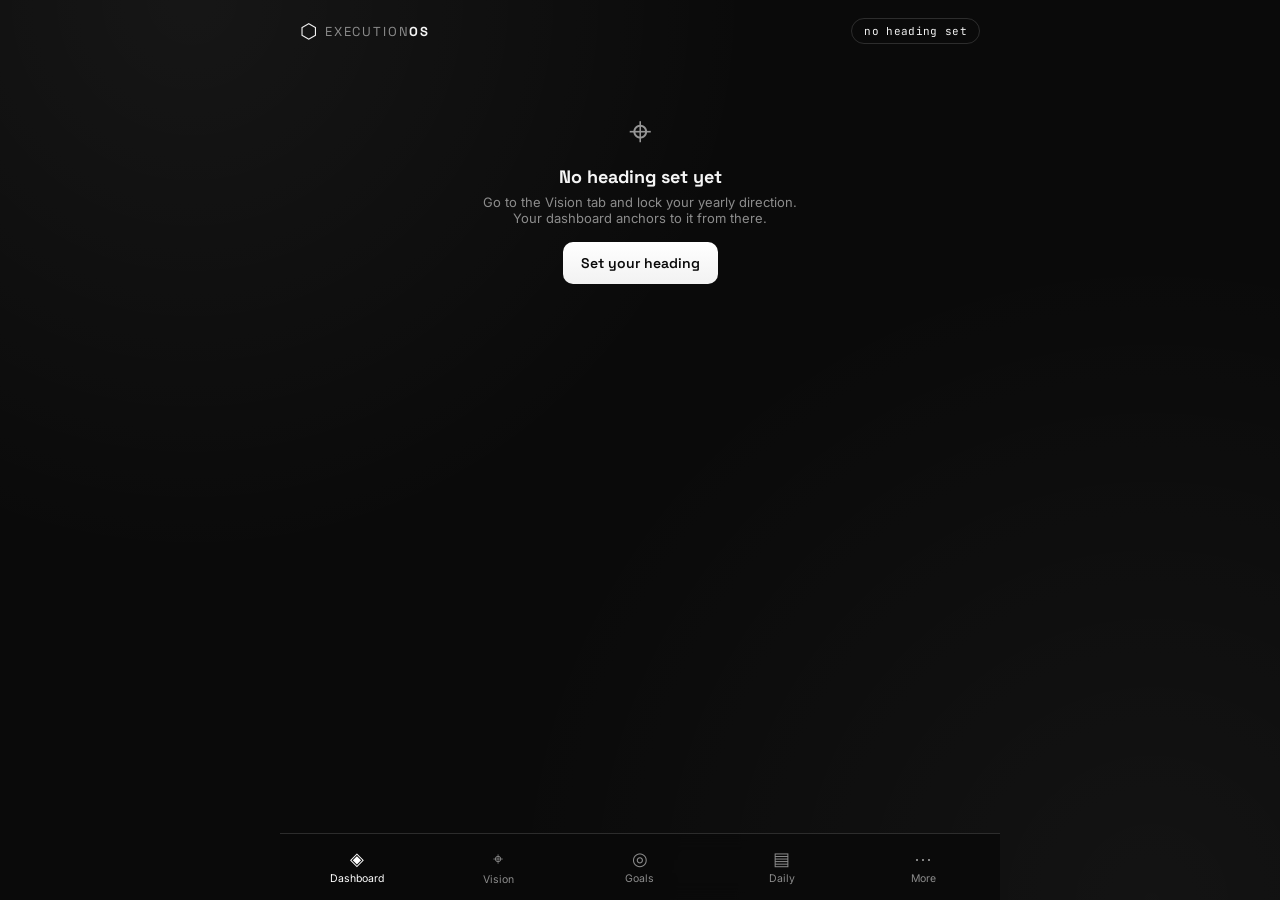
<file: index.html>
<!DOCTYPE html>
<html lang="en">
<head>
<meta charset="UTF-8" />
<meta name="viewport" content="width=device-width, initial-scale=1, viewport-fit=cover" />
<meta name="theme-color" content="#0A0A0A" />
<title>Execution OS</title>
<link rel="manifest" href="manifest.json" />
<link rel="icon" href="icons/icon-192.png" />
<link rel="stylesheet" href="css/style.css" />
</head>
<body>

  <div class="app-shell">

    <header class="topbar">
      <div class="brand">
        <span class="brand-mark">⬡</span>
        <span class="brand-name">EXECUTION<strong>OS</strong></span>
      </div>
      <div class="drift-pill" id="driftPill">no heading set</div>
    </header>

    <main id="view" class="view" role="main"></main>

    <nav class="tabbar" id="tabbar" aria-label="Primary">
      <button class="tab active" data-route="dashboard">
        <span class="tab-icon">◈</span><span>Dashboard</span>
      </button>
      <button class="tab" data-route="vision">
        <span class="tab-icon">⌖</span><span>Vision</span>
      </button>
      <button class="tab" data-route="goals">
        <span class="tab-icon">◎</span><span>Goals</span>
      </button>
      <button class="tab" data-route="daily">
        <span class="tab-icon">▤</span><span>Daily</span>
      </button>
      <button class="tab" data-route="more">
        <span class="tab-icon">⋯</span><span>More</span>
      </button>
    </nav>

  </div>

  <template id="tpl-locked">
    <div class="module-locked">
      <div class="locked-glyph">◌</div>
      <h2></h2>
      <p>This module builds on the same foundation and ships next, module by module.</p>
    </div>
  </template>

  <script src="js/storage.js"></script>
  <script src="js/vision.js"></script>
  <script src="js/goals.js"></script>
  <script src="js/daily.js"></script>
  <script src="js/learning.js"></script>
  <script src="js/shipping.js"></script>
  <script src="js/projects.js"></script>
  <script src="js/achievements.js"></script>
  <script src="js/critical.js"></script>
  <script src="js/reflection.js"></script>
  <script src="js/more.js"></script>
  <script src="js/dashboard.js"></script>
  <script src="js/analytics.js"></script>
  <script src="js/settings.js"></script>
  <script src="js/app.js"></script>
  <script>
    if ('serviceWorker' in navigator) {
      window.addEventListener('load', () => navigator.serviceWorker.register('sw.js').catch(()=>{}));
    }
  </script>
</body>
</html>
</file>
<file: css/style.css>
@import url('https://fonts.googleapis.com/css2?family=Space+Grotesk:wght@500;600;700&family=Inter:wght@400;500;600&family=JetBrains+Mono:wght@400;500;600&display=swap');

:root{
  --ink: #0A0A0A;
  --panel: #141414;
  --panel-raised: #1E1E1E;
  --brass: #F2F2F2;
  --amber: #FFFFFF;
  --teal: #B0B0B0;
  --text: #F5F5F5;
  --text-dim: #8C8C8C;
  --danger: #D6D6D6;
  --border: rgba(255,255,255,0.14);
  --radius: 14px;
  --font-display: 'Space Grotesk', sans-serif;
  --font-body: 'Inter', sans-serif;
  --font-mono: 'JetBrains Mono', monospace;
}

body.light-theme{
  --ink: #F4F4F0;
  --panel: #FFFFFF;
  --panel-raised: #ECECE7;
  --brass: #0A0A0A;
  --amber: #0A0A0A;
  --teal: #4A4A4A;
  --text: #0A0A0A;
  --text-dim: #6A6A6A;
  --danger: #B33B3B;
  --border: rgba(0,0,0,0.14);
}

*{ box-sizing: border-box; }
html,body{ height:100%; }
body{
  margin:0;
  background: var(--ink);
  background-image:
    radial-gradient(circle at 15% 0%, rgba(255,255,255,0.05), transparent 40%),
    radial-gradient(circle at 90% 100%, rgba(255,255,255,0.04), transparent 45%);
  color: var(--text);
  font-family: var(--font-body);
  -webkit-font-smoothing: antialiased;
}

button{ font-family: inherit; }

.app-shell{
  max-width: 720px;
  margin: 0 auto;
  min-height: 100vh;
  display: flex;
  flex-direction: column;
  position: relative;
}

/* ---------- Top bar ---------- */
.topbar{
  display:flex;
  align-items:center;
  justify-content:space-between;
  padding: 18px 20px 14px;
}
.brand{ display:flex; align-items:center; gap:8px; }
.brand-mark{ color: var(--brass); font-size: 20px; }
.brand-name{
  font-family: var(--font-display);
  font-size: 13px;
  letter-spacing: 0.14em;
  color: var(--text-dim);
}
.brand-name strong{ color: var(--text); font-weight:700; }
.drift-pill{
  font-family: var(--font-mono);
  font-size: 11px;
  color: var(--brass);
  border: 1px solid var(--border);
  border-radius: 999px;
  padding: 5px 12px;
  letter-spacing: 0.03em;
  white-space: nowrap;
}

/* ---------- View ---------- */
.view{
  flex: 1;
  padding: 8px 20px 100px;
  animation: fadeIn .25s ease;
}
@keyframes fadeIn{ from{ opacity:0; transform: translateY(4px);} to{opacity:1; transform:none;} }
@media (prefers-reduced-motion: reduce){
  .view{ animation:none; }
}

/* ---------- Tab bar ---------- */
.tabbar{
  position: sticky;
  bottom:0;
  display:flex;
  background: rgba(10,10,10,0.92);
  backdrop-filter: blur(10px);
  border-top: 1px solid var(--border);
  padding: 8px 6px calc(8px + env(safe-area-inset-bottom));
}
.tab{
  flex:1;
  background:none;
  border:none;
  color: var(--text-dim);
  display:flex;
  flex-direction:column;
  align-items:center;
  gap:3px;
  font-size: 10.5px;
  padding: 6px 2px;
  border-radius: 10px;
  cursor:pointer;
  transition: color .15s ease;
}
.tab-icon{ font-size: 18px; }
.tab.active{ color: var(--amber); }
.tab.locked{ opacity: .38; }
.tab:focus-visible, button:focus-visible, input:focus-visible, textarea:focus-visible{
  outline: 2px solid var(--amber);
  outline-offset: 2px;
}

/* ---------- Shared components ---------- */
.card{
  background: var(--panel);
  border: 1px solid var(--border);
  border-radius: var(--radius);
  padding: 20px;
  margin-bottom: 14px;
}
.eyebrow{
  font-family: var(--font-mono);
  font-size: 11px;
  letter-spacing: 0.1em;
  text-transform: uppercase;
  color: var(--teal);
  margin: 0 0 8px;
}
h1,h2,h3{ font-family: var(--font-display); margin:0; color: var(--text); }
.btn{
  font-family: var(--font-display);
  font-weight: 600;
  font-size: 14px;
  border: 1px solid var(--border);
  background: var(--panel-raised);
  color: var(--text);
  padding: 12px 18px;
  border-radius: 10px;
  cursor: pointer;
}
.btn-primary{
  background: linear-gradient(180deg, var(--amber), var(--brass));
  color: var(--ink);
  border: none;
}
.btn:active{ transform: scale(0.98); }
textarea, input[type=text]{
  width:100%;
  background: var(--ink);
  border: 1px solid var(--border);
  color: var(--text);
  border-radius: 10px;
  padding: 12px 14px;
  font-family: var(--font-body);
  font-size: 14.5px;
  resize: vertical;
}

/* ---------- Vision / Dashboard specific ---------- */
.bearing-ring{
  display:flex;
  align-items:center;
  justify-content:center;
  margin: 18px 0 6px;
}
.bearing-number{
  font-family: var(--font-mono);
  font-size: 34px;
  fill: var(--text);
}
.bearing-label{
  font-family: var(--font-mono);
  font-size: 9px;
  fill: var(--text-dim);
  letter-spacing: 0.08em;
}

.heading-statement{
  font-family: var(--font-display);
  font-size: 22px;
  line-height: 1.35;
  color: var(--text);
  margin: 6px 0 16px;
}
.direction-list{ list-style:none; margin:0; padding:0; display:flex; flex-direction:column; gap:8px; }
.direction-item{
  display:flex;
  align-items:center;
  gap:10px;
  font-size: 14px;
  padding: 10px 12px;
  background: var(--panel-raised);
  border-radius: 10px;
  border: 1px solid var(--border);
}
.direction-item .marker{ color: var(--brass); font-family: var(--font-mono); font-size:12px; }

.module-locked{
  text-align:center;
  padding: 60px 20px;
  color: var(--text-dim);
}
.locked-glyph{ font-size: 40px; color: var(--brass); opacity:.6; margin-bottom: 10px; }
.module-locked h2{ font-size: 18px; margin-bottom: 6px; color: var(--text); }
.module-locked p{ font-size: 13px; max-width: 320px; margin: 0 auto; }

.form-row{ margin-bottom: 14px; }
.form-row label{
  display:block;
  font-family: var(--font-mono);
  font-size: 11px;
  letter-spacing: .05em;
  color: var(--text-dim);
  margin-bottom: 6px;
}
.dir-input-row{ display:flex; gap:8px; margin-bottom:8px; }
.dir-input-row input{ flex:1; }
.icon-btn{
  background: var(--panel-raised);
  border: 1px solid var(--border);
  color: var(--text-dim);
  border-radius: 8px;
  width: 38px;
  cursor:pointer;
  font-size: 16px;
}
.empty-state{ color: var(--text-dim); font-size: 13px; text-align:center; padding: 20px 0; }

.realign-actions{ display:flex; gap:10px; margin-top: 14px; }
.realign-actions .btn{ flex:1; }

/* ---------- Goals module ---------- */
.form-row-split{ display:flex; gap:10px; }
.form-row-split .form-row{ flex:1; }
select{
  width:100%;
  background: var(--ink);
  border: 1px solid var(--border);
  color: var(--text);
  border-radius: 10px;
  padding: 12px 14px;
  font-family: var(--font-body);
  font-size: 14.5px;
}
input[type=date]{
  width:100%;
  background: var(--ink);
  border: 1px solid var(--border);
  color: var(--text);
  border-radius: 10px;
  padding: 11px 14px;
  font-family: var(--font-body);
  font-size: 14px;
}
input[type=range]{ width:100%; accent-color: var(--amber); }

.goal-card{ padding: 16px 18px; }
.goal-top{ display:flex; align-items:flex-start; justify-content:space-between; }
.badges{ display:flex; gap:6px; flex-wrap:wrap; }
.goal-actions{ display:flex; gap:6px; }
.badge{
  font-family: var(--font-mono);
  font-size: 10px;
  letter-spacing: .04em;
  padding: 4px 9px;
  border-radius: 999px;
  border: 1px solid var(--border);
  color: var(--text-dim);
}
.pri-high{ color: var(--text); border-color: var(--text); }
.pri-medium{ color: var(--text-dim); }
.pri-low{ color: var(--text-dim); opacity:.7; }
.status-completed{ color: var(--ink); background: var(--amber); border-color: var(--amber); }
.status-in-progress{ color: var(--text); border-color: var(--border); }
.status-blocked{ color: var(--text); border-style: dashed; }
.status-not-started{ color: var(--text-dim); }
.status-shipped{ color: var(--ink); background: var(--amber); border-color: var(--amber); }
.status-abandoned{ color: var(--text-dim); text-decoration: line-through; }

.progress-row{ display:flex; align-items:center; gap:10px; margin: 8px 0 10px; }
.progress-track{
  flex:1;
  height: 6px;
  background: var(--panel-raised);
  border-radius: 999px;
  overflow:hidden;
}
.progress-fill{ height:100%; background: var(--amber); border-radius:999px; }
.progress-pct{ font-family: var(--font-mono); font-size: 11px; color: var(--text-dim); width: 34px; text-align:right; }

.goal-meta{ font-family: var(--font-mono); font-size: 11px; color: var(--text-dim); }
.goal-notes{ font-size: 12.5px; color: var(--text-dim); margin: 8px 0 0; border-top: 1px solid var(--border); padding-top: 8px; }

/* ---------- Daily module ---------- */
.date-nav{
  display:flex;
  align-items:center;
  justify-content:space-between;
  margin-bottom: 14px;
}
.date-display{ text-align:center; }
.date-main{ font-family: var(--font-display); font-size: 16px; }
.date-sub{ font-family: var(--font-mono); font-size: 10px; color: var(--text-dim); margin-top:2px; }
.date-sub.link{ background:none; border:none; text-decoration: underline; cursor:pointer; }
.date-nav .icon-btn{ width: 36px; height: 36px; font-size: 18px; }
.date-nav .icon-btn:disabled{ opacity:.3; cursor:default; }

.task-row{
  display:flex;
  align-items:center;
  gap:10px;
  padding: 10px 4px;
  border-bottom: 1px solid var(--border);
  cursor:pointer;
}
.task-row:last-child{ border-bottom:none; }
.task-row input[type=checkbox]{
  width:18px; height:18px;
  accent-color: var(--amber);
  flex-shrink:0;
}
.task-text{ flex:1; font-size: 14px; }
.task-text.done{ color: var(--text-dim); text-decoration: line-through; }

/* ---------- More hub ---------- */
.more-list{ display:flex; flex-direction:column; gap:8px; }
.more-row{
  display:flex;
  align-items:center;
  gap:12px;
  width:100%;
  text-align:left;
  background: var(--panel);
  border: 1px solid var(--border);
  border-radius: var(--radius);
  padding: 14px 16px;
  cursor:pointer;
  color: var(--text);
}
.more-row.unbuilt{ opacity:.7; }
.more-icon{ font-size: 20px; width: 28px; text-align:center; color: var(--amber); flex-shrink:0; }
.more-text{ flex:1; display:flex; flex-direction:column; gap:2px; }
.more-label{ font-family: var(--font-display); font-size: 14.5px; }
.more-desc{ font-size: 11.5px; color: var(--text-dim); }
.more-status{
  font-family: var(--font-mono);
  font-size: 9px;
  color: var(--text-dim);
  border: 1px solid var(--border);
  border-radius: 999px;
  padding: 3px 8px;
  letter-spacing: .05em;
}

/* ---------- Projects module ---------- */
.stage-list{ margin-top: 10px; border-top: 1px solid var(--border); padding-top: 6px; }

/* ---------- Achievement timeline ---------- */
.timeline{ position:relative; padding-left: 20px; }
.timeline::before{
  content:'';
  position:absolute;
  left: 5px; top: 6px; bottom: 6px;
  width: 1px;
  background: var(--border);
}
.timeline-item{ position:relative; margin-bottom: 18px; }
.timeline-dot{
  position:absolute;
  left: -20px; top: 4px;
  width: 10px; height: 10px;
  border-radius: 50%;
  background: var(--amber);
  border: 2px solid var(--ink);
}
.timeline-top{ display:flex; align-items:center; justify-content:space-between; }
.timeline-content{ padding-bottom: 4px; }

/* ---------- Critical banner on dashboard ---------- */
.critical-banner{ border-color: var(--danger); border-style: dashed; }
.critical-line{
  font-size: 13.5px;
  padding: 6px 0;
  border-bottom: 1px solid var(--border);
}
.critical-line:last-of-type{ border-bottom: none; }

/* ---------- Analytics ---------- */
.lvs-row{ display:flex; align-items:center; gap:10px; margin-bottom:10px; }
.lvs-row:last-child{ margin-bottom:0; }
.lvs-label{ font-size:12px; color:var(--text-dim); width:90px; flex-shrink:0; }
</file>
